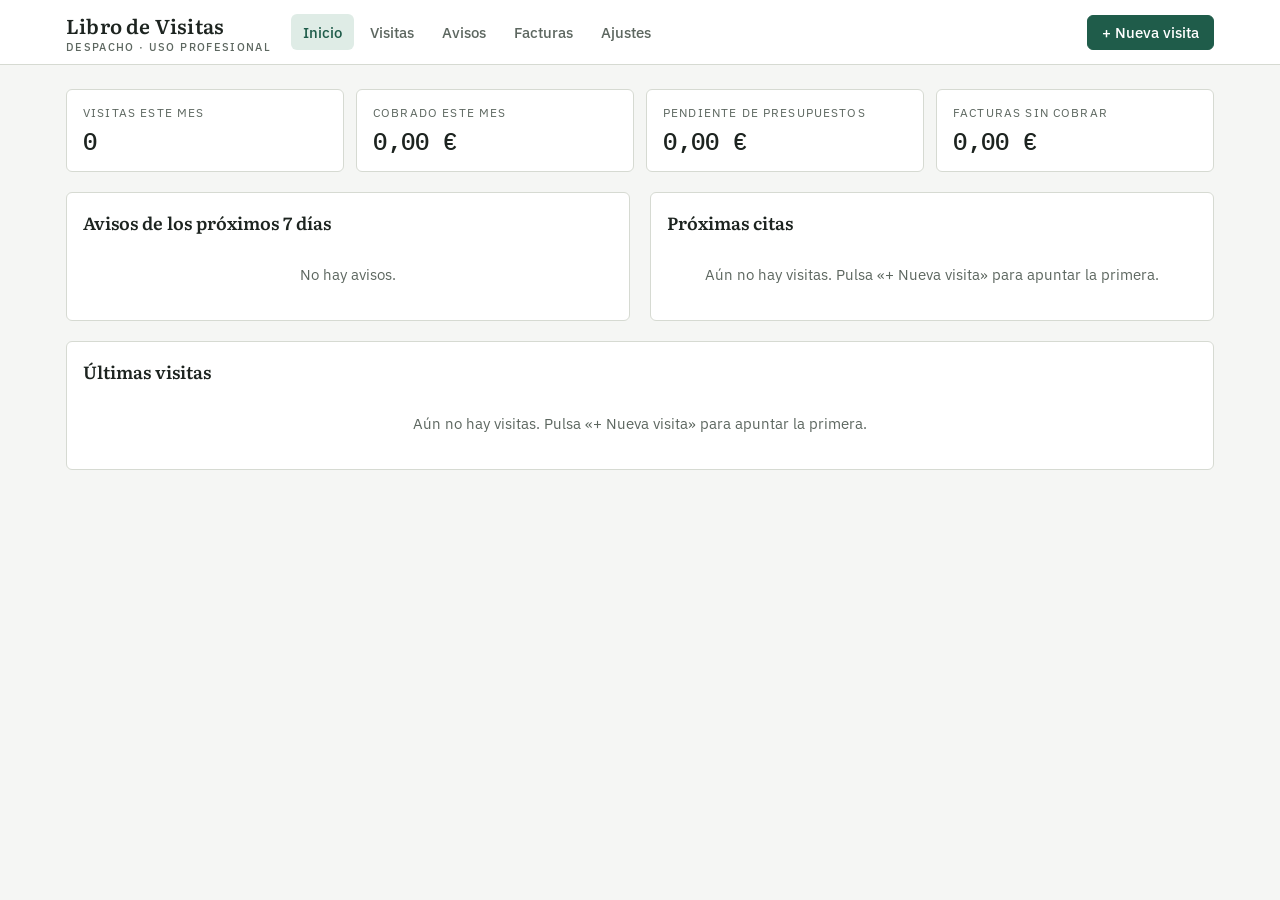
<file: despacho.html>
<!doctype html>
<html lang="es">
<head>
<meta charset="utf-8">
<meta name="viewport" content="width=device-width, initial-scale=1, viewport-fit=cover">
<title>Libro de Visitas</title>
<link rel="preconnect" href="https://fonts.googleapis.com">
<link rel="stylesheet" href="https://fonts.googleapis.com/css2?family=IBM+Plex+Sans:wght@400;500;600&family=IBM+Plex+Mono:wght@400;500&family=Literata:opsz,wght@7..72,500;7..72,600&display=swap">
<style>
/* Layout: barra superior con pestañas, contenido en una columna ancha; fichas en diálogos. */
:root{
  --bg:#f5f6f4; --surface:#ffffff; --sunken:#eceee9; --line:#d6dad2;
  --fg:#1d2420; --muted:#5d6760; --accent:#1f5c4a; --accent-fg:#ffffff; --accent-soft:#dfece6;
  --warn:#a5640c; --warn-soft:#f7ead4; --bad:#a8322a; --bad-soft:#f6dedb; --good:#2c7a4b; --good-soft:#dcefe2;
  --f-display:"Literata",Georgia,"Times New Roman",serif;
  --f-body:"IBM Plex Sans",system-ui,-apple-system,"Segoe UI",sans-serif;
  --f-mono:"IBM Plex Mono",ui-monospace,Menlo,Consolas,monospace;
  --r:6px;
}
@media (prefers-color-scheme: dark){:root:not([data-theme="light"]){
  --bg:#141917; --surface:#1b211e; --sunken:#111513; --line:#2f3833;
  --fg:#e4e9e5; --muted:#9aa59e; --accent:#6fbf9f; --accent-fg:#0e1a15; --accent-soft:#213a30;
  --warn:#e0a84f; --warn-soft:#3a2d17; --bad:#ec8b82; --bad-soft:#3d1f1c; --good:#7fcf9b; --good-soft:#1d3526; color-scheme:dark}}
:root[data-theme="dark"]{
  --bg:#141917; --surface:#1b211e; --sunken:#111513; --line:#2f3833;
  --fg:#e4e9e5; --muted:#9aa59e; --accent:#6fbf9f; --accent-fg:#0e1a15; --accent-soft:#213a30;
  --warn:#e0a84f; --warn-soft:#3a2d17; --bad:#ec8b82; --bad-soft:#3d1f1c; --good:#7fcf9b; --good-soft:#1d3526; color-scheme:dark}
*{box-sizing:border-box}
html,body{margin:0}
body{background:var(--bg);color:var(--fg);font:15px/1.5 var(--f-body)}
h1,h2,h3{font-family:var(--f-display);font-weight:600;margin:0;text-wrap:balance}
h2{font-size:1.45rem} h3{font-size:1.1rem}
.mono,.num{font-family:var(--f-mono);font-variant-numeric:tabular-nums}
.num{text-align:right;white-space:nowrap}
.muted{color:var(--muted)}
.wrap{max-width:1180px;margin:0 auto;padding-left:max(16px,env(safe-area-inset-left,0px));padding-right:max(16px,env(safe-area-inset-right,0px))}
header.top{background:var(--surface);border-bottom:1px solid var(--line);position:sticky;top:0;z-index:5}
header.top .wrap{display:flex;align-items:center;gap:20px;flex-wrap:wrap;padding-block:10px}
.brand{font-family:var(--f-display);font-size:1.25rem;font-weight:600;letter-spacing:.01em}
.brand small{display:block;font:500 .7rem var(--f-body);letter-spacing:.12em;text-transform:uppercase;color:var(--muted)}
nav.tabs{display:flex;gap:4px;flex-wrap:wrap}
nav.tabs button{background:none;border:0;padding:8px 12px;border-radius:var(--r);font:500 .95rem var(--f-body);color:var(--muted);cursor:pointer}
nav.tabs button[aria-current="page"]{background:var(--accent-soft);color:var(--accent)}
nav.tabs button:hover{color:var(--fg)}
.badge{display:inline-block;min-width:1.4em;padding:0 .4em;border-radius:99px;background:var(--bad);color:var(--surface);font-size:.75rem;text-align:center;margin-left:4px}
main{padding-block:24px 60px}
section.view{display:grid;gap:20px}
.row{display:flex;gap:12px;align-items:center;flex-wrap:wrap}
.spacer{flex:1}
.kpis{display:grid;grid-template-columns:repeat(auto-fit,minmax(190px,1fr));gap:12px}
.kpi{background:var(--surface);border:1px solid var(--line);border-radius:var(--r);padding:14px 16px}
.kpi .label{font-size:.72rem;letter-spacing:.1em;text-transform:uppercase;color:var(--muted)}
.kpi .value{font:500 1.5rem var(--f-mono);font-variant-numeric:tabular-nums;margin-top:4px}
.panel{background:var(--surface);border:1px solid var(--line);border-radius:var(--r);padding:16px;min-width:0}
.panel>h3{margin-bottom:10px}
.cols{display:grid;grid-template-columns:repeat(auto-fit,minmax(min(100%,420px),1fr));gap:20px}
.tbl{overflow-x:auto}
table{width:100%;border-collapse:collapse}
th,td{padding:8px 10px;border-bottom:1px solid var(--line);text-align:left;vertical-align:top}
th{font-size:.72rem;letter-spacing:.08em;text-transform:uppercase;color:var(--muted);font-weight:600}
tbody tr.click{cursor:pointer}
tbody tr.click:hover{background:var(--sunken)}
.pill{display:inline-block;padding:1px 8px;border-radius:99px;font-size:.78rem;font-weight:500;white-space:nowrap;background:var(--sunken);color:var(--muted)}
.pill.good{background:var(--good-soft);color:var(--good)} .pill.warn{background:var(--warn-soft);color:var(--warn)}
.pill.bad{background:var(--bad-soft);color:var(--bad)} .pill.acc{background:var(--accent-soft);color:var(--accent)}
.empty{padding:18px;color:var(--muted);text-align:center}
button,.btn{font:500 .92rem var(--f-body);border-radius:var(--r);border:1px solid var(--line);background:var(--surface);color:var(--fg);padding:7px 14px;cursor:pointer}
button:hover{border-color:var(--muted)}
button.primary{background:var(--accent);border-color:var(--accent);color:var(--accent-fg)}
button.danger{color:var(--bad)}
button.small{padding:3px 9px;font-size:.82rem}
button:focus-visible,input:focus-visible,select:focus-visible,textarea:focus-visible,nav.tabs button:focus-visible{outline:2px solid var(--accent);outline-offset:2px}
label{display:grid;gap:4px;font-size:.82rem;color:var(--muted);font-weight:500;min-width:0}
input,select,textarea{font:400 .95rem var(--f-body);color:var(--fg);background:var(--surface);border:1px solid var(--line);border-radius:var(--r);padding:7px 9px;width:100%;min-width:0}
textarea{min-height:76px;resize:vertical}
input[type=checkbox]{width:auto}
.grid{display:grid;grid-template-columns:repeat(auto-fit,minmax(min(100%,200px),1fr));gap:12px}
.full{grid-column:1/-1}
input.search{max-width:340px}
dialog{border:1px solid var(--line);border-radius:10px;background:var(--bg);color:var(--fg);padding:0;width:min(920px,calc(100vw - 24px));max-height:calc(100vh - 24px)}
dialog::backdrop{background:rgba(10,20,15,.45)}
dialog .dh{display:flex;align-items:center;gap:12px;padding:14px 18px;border-bottom:1px solid var(--line);background:var(--surface);position:sticky;top:0;z-index:2}
dialog .db{padding:18px;display:grid;gap:18px}
dialog .df{display:flex;gap:10px;flex-wrap:wrap;padding:12px 18px;border-top:1px solid var(--line);background:var(--surface);position:sticky;bottom:0}
.sum{display:grid;grid-template-columns:auto auto;justify-content:end;gap:4px 24px}
.sum .t{font-weight:600;border-top:1px solid var(--line);padding-top:4px}
.toasts{position:fixed;right:max(16px,env(safe-area-inset-right,0px));bottom:calc(16px + env(safe-area-inset-bottom,0px));display:grid;gap:8px;z-index:50;max-width:min(380px,calc(100vw - 32px))}
.toast{background:var(--fg);color:var(--bg);padding:12px 14px;border-radius:var(--r);box-shadow:0 6px 20px rgba(0,0,0,.2);display:flex;gap:10px;align-items:start}
.toast b{display:block}
.toast button{background:transparent;color:inherit;border-color:currentColor}
.note{background:var(--warn-soft);color:var(--fg);border-radius:var(--r);padding:10px 14px;font-size:.9rem}
#print-area{display:none}
/* Factura */
.inv{font:13px/1.45 var(--f-body);color:#111;background:#fff;padding:12mm 14mm;max-width:210mm;margin:0 auto}
.inv h1{font:600 22px var(--f-display);letter-spacing:.02em}
.inv .ih{display:flex;justify-content:space-between;gap:24px;border-bottom:2px solid #1f5c4a;padding-bottom:12px;margin-bottom:16px}
.inv .parties{display:grid;grid-template-columns:1fr 1fr;gap:24px;margin-bottom:18px}
.inv .lbl{font-size:10px;letter-spacing:.12em;text-transform:uppercase;color:#555;margin-bottom:2px}
.inv table th{color:#555;border-bottom:1px solid #999}
.inv table td{border-bottom:1px solid #ddd}
.inv .sum{margin-top:14px}
.inv .foot{margin-top:28px;font-size:11px;color:#444;border-top:1px solid #ccc;padding-top:8px}
@media print{
  body{background:#fff}
  body>*:not(#print-area){display:none!important}
  #print-area{display:block!important}
  .inv{padding:0;max-width:none}
  @page{size:A4;margin:14mm}
}
@media (prefers-reduced-motion:reduce){*{transition:none!important;animation:none!important}}
</style>
</head>
<body>
<header class="top"><div class="wrap">
  <div class="brand">Libro de Visitas<small>Despacho · uso profesional</small></div>
  <nav class="tabs" id="tabs">
    <button data-v="inicio">Inicio</button>
    <button data-v="visitas">Visitas</button>
    <button data-v="avisos">Avisos <span id="badge-avisos"></span></button>
    <button data-v="facturas">Facturas</button>
    <button data-v="ajustes">Ajustes</button>
  </nav>
  <span class="spacer"></span>
  <button class="primary" id="btn-nueva">+ Nueva visita</button>
</div></header>

<main class="wrap">
  <section class="view" id="v-inicio"></section>
  <section class="view" id="v-visitas" hidden></section>
  <section class="view" id="v-avisos" hidden></section>
  <section class="view" id="v-facturas" hidden></section>
  <section class="view" id="v-ajustes" hidden></section>
</main>

<dialog id="dlg-visita"></dialog>
<dialog id="dlg-factura"></dialog>
<dialog id="dlg-ver"></dialog>
<div class="toasts" id="toasts"></div>
<div id="print-area"></div>

<script>
"use strict";
/* ---------- Datos ---------- */
const KEY = "libro-visitas-v1";
const DEF_AJUSTES = {nombre:"", nif:"", colegiado:"", direccion:"", telefono:"", email:"", iban:"",
  serie:"F", siguiente:1, ivaPct:21, irpfPct:15, pie:"", ultimaCopia:null};
let S = load();
function load(){
  try{ const d = JSON.parse(localStorage.getItem(KEY)); if(d && d.visitas) { d.ajustes = Object.assign({}, DEF_AJUSTES, d.ajustes); d.facturas ||= []; return d; } }catch(e){}
  return {visitas:[], facturas:[], ajustes:{...DEF_AJUSTES}};
}
function save(){
  try{ localStorage.setItem(KEY, JSON.stringify(S)); }
  catch(e){ toast("No se ha podido guardar", "El navegador bloquea el almacenamiento. Exporta una copia desde Ajustes."); }
}
const uid = () => Date.now().toString(36) + Math.random().toString(36).slice(2,7);
const esc = s => String(s ?? "").replace(/[&<>"']/g, c => ({"&":"&amp;","<":"&lt;",">":"&gt;",'"':"&quot;","'":"&#39;"}[c]));
const r2 = n => Math.round((Number(n)||0)*100)/100;
const eur = n => (Number(n)||0).toLocaleString("es-ES",{style:"currency",currency:"EUR"});
const pad = n => String(n).padStart(2,"0");
const localDT = d => `${d.getFullYear()}-${pad(d.getMonth()+1)}-${pad(d.getDate())}T${pad(d.getHours())}:${pad(d.getMinutes())}`;
const today = () => localDT(new Date()).slice(0,10);
const fDate = s => { if(!s) return "—"; const d = new Date(s.length===10 ? s+"T00:00" : s); return isNaN(d) ? s : d.toLocaleDateString("es-ES",{day:"2-digit",month:"2-digit",year:"numeric"}); };
const fDT = s => { if(!s) return "—"; const d = new Date(s); return isNaN(d) ? s : d.toLocaleString("es-ES",{day:"2-digit",month:"2-digit",year:"numeric",hour:"2-digit",minute:"2-digit"}); };
const $ = (sel, el=document) => el.querySelector(sel);

/* ---------- Cálculos ---------- */
const pagado = v => r2((v.pagos||[]).reduce((a,p)=>a+(Number(p.importe)||0),0));
const presupuestoTotal = v => r2((Number(v.presupuesto)||0) * (1 + S.ajustes.ivaPct/100));
const pendiente = v => r2(presupuestoTotal(v) - pagado(v));
function calcFactura(lineas, ivaPct, irpfPct, conIrpf, aCuenta){
  const base = r2(lineas.reduce((a,l)=>a+(Number(l.importe)||0),0));
  const iva = r2(base*ivaPct/100);
  const irpf = conIrpf ? r2(base*irpfPct/100) : 0;
  const total = r2(base + iva - irpf);
  const ac = r2(aCuenta);
  return {base, iva, irpf, total, aCuenta:ac, aPagar:r2(total-ac)};
}
const ESTADOS = {"pendiente":"warn","en curso":"acc","facturado":"good","cerrado":""};
const pillEstado = e => `<span class="pill ${ESTADOS[e]??""}">${esc(e)}</span>`;
function todosAvisos(){
  const out=[]; S.visitas.forEach(v => (v.avisos||[]).forEach(a => out.push({a, v})));
  return out.sort((x,y)=> (x.a.fecha||"").localeCompare(y.a.fecha||""));
}
const vencido = a => !a.hecho && a.fecha && new Date(a.fecha) <= new Date();

/* ---------- Navegación ---------- */
let vista = "inicio";
function ir(v){
  vista = v;
  document.querySelectorAll("#tabs button").forEach(b => { if(b.dataset.v===v) b.setAttribute("aria-current","page"); else b.removeAttribute("aria-current"); });
  document.querySelectorAll("section.view").forEach(s => s.hidden = s.id !== "v-"+v);
  render();
}
$("#tabs").addEventListener("click", e => { const b = e.target.closest("button"); if(b) ir(b.dataset.v); });
$("#btn-nueva").onclick = () => abrirVisita(null);

function render(){
  const n = todosAvisos().filter(x=>vencido(x.a)).length;
  $("#badge-avisos").innerHTML = n ? `<span class="badge">${n}</span>` : "";
  ({inicio:rInicio, visitas:rVisitas, avisos:rAvisos, facturas:rFacturas, ajustes:rAjustes})[vista]();
}

/* ---------- Inicio ---------- */
function rInicio(){
  const now = new Date(), mes = localDT(now).slice(0,7);
  const vMes = S.visitas.filter(v => (v.fecha||"").startsWith(mes)).length;
  const pend = r2(S.visitas.filter(v=>v.estado!=="cerrado" && v.estado!=="facturado").reduce((a,v)=>a+Math.max(0,pendiente(v)),0));
  const cobradoMes = r2(S.visitas.flatMap(v=>v.pagos||[]).filter(p=>(p.fecha||"").startsWith(mes)).reduce((a,p)=>a+(Number(p.importe)||0),0));
  const factPend = r2(S.facturas.filter(f=>f.estado==="emitida").reduce((a,f)=>a+f.aPagar,0));
  const av = todosAvisos().filter(x=>!x.a.hecho);
  const limite = new Date(now.getTime()+7*864e5);
  const proxAv = av.filter(x=> new Date(x.a.fecha) <= limite);
  const proxVis = S.visitas.filter(v=>v.fecha && new Date(v.fecha) >= new Date(today()+"T00:00")).sort((a,b)=>a.fecha.localeCompare(b.fecha)).slice(0,8);
  const ultimas = [...S.visitas].sort((a,b)=>(b.fecha||"").localeCompare(a.fecha||"")).slice(0,8);
  const copia = S.ajustes.ultimaCopia ? Math.floor((now - new Date(S.ajustes.ultimaCopia))/864e5) : null;
  $("#v-inicio").innerHTML = `
    ${S.visitas.length && (copia===null || copia>=7) ? `<div class="note">Los datos se guardan solo en este navegador. ${copia===null?"Aún no has hecho ninguna copia de seguridad.":`Tu última copia tiene ${copia} días.`} <button class="small" onclick="exportar()">Descargar copia ahora</button></div>`:""}
    <div class="kpis">
      <div class="kpi"><div class="label">Visitas este mes</div><div class="value">${vMes}</div></div>
      <div class="kpi"><div class="label">Cobrado este mes</div><div class="value">${eur(cobradoMes)}</div></div>
      <div class="kpi"><div class="label">Pendiente de presupuestos</div><div class="value">${eur(pend)}</div></div>
      <div class="kpi"><div class="label">Facturas sin cobrar</div><div class="value">${eur(factPend)}</div></div>
    </div>
    <div class="cols">
      <div class="panel"><h3>Avisos de los próximos 7 días</h3>${tablaAvisos(proxAv, true)}</div>
      <div class="panel"><h3>Próximas citas</h3>${tablaVisitas(proxVis, true) }</div>
    </div>
    <div class="panel"><h3>Últimas visitas</h3>${tablaVisitas(ultimas)}</div>`;
}

/* ---------- Visitas ---------- */
let filtro = "", filtroEstado = "";
function rVisitas(){
  const q = filtro.toLowerCase();
  const list = S.visitas.filter(v => (!filtroEstado || v.estado===filtroEstado) &&
    (!q || [v.nombre,v.telefono,v.asunto,v.observaciones,v.nif,v.email].join(" ").toLowerCase().includes(q)))
    .sort((a,b)=>(b.fecha||"").localeCompare(a.fecha||""));
  $("#v-visitas").innerHTML = `
    <div class="row"><h2>Visitas</h2><span class="spacer"></span>
      <input class="search" id="q" type="search" placeholder="Buscar nombre, teléfono, asunto…" value="${esc(filtro)}">
      <select id="qe" style="width:auto"><option value="">Todos los estados</option>${Object.keys(ESTADOS).map(e=>`<option ${e===filtroEstado?"selected":""}>${e}</option>`).join("")}</select>
      <button onclick="exportarCSV()">Exportar CSV</button></div>
    <div class="panel">${tablaVisitas(list)}</div>`;
  const q1 = $("#q"); q1.oninput = () => { filtro = q1.value; rVisitas(); const n=$("#q"); n.focus(); n.setSelectionRange(n.value.length,n.value.length); };
  $("#qe").onchange = e => { filtroEstado = e.target.value; rVisitas(); };
}
function tablaVisitas(list, corta){
  if(!list.length) return `<div class="empty">${S.visitas.length ? "No hay visitas que mostrar." : "Aún no hay visitas. Pulsa «+ Nueva visita» para apuntar la primera."}</div>`;
  return `<div class="tbl"><table><thead><tr><th>Fecha</th><th>Cliente</th>${corta?"":"<th>Teléfono</th>"}<th>Asunto</th>${corta?"":`<th class="num">Presupuesto</th><th class="num">A cuenta</th><th class="num">Pendiente</th>`}<th>Estado</th></tr></thead><tbody>
  ${list.map(v=>`<tr class="click" onclick="abrirVisita('${v.id}')"><td class="mono">${fDT(v.fecha)}</td><td><b>${esc(v.nombre)}</b></td>${corta?"":`<td class="mono">${esc(v.telefono)}</td>`}<td>${esc((v.asunto||"").slice(0,90))}</td>
  ${corta?"":`<td class="num">${v.presupuesto?eur(presupuestoTotal(v)):"—"}</td><td class="num">${eur(pagado(v))}</td><td class="num">${v.presupuesto?eur(pendiente(v)):"—"}</td>`}<td>${pillEstado(v.estado)}</td></tr>`).join("")}
  </tbody></table></div>`;
}

/* ---------- Ficha de visita ---------- */
let edit = null;
function abrirVisita(id){
  const v = id ? S.visitas.find(x=>x.id===id) : null;
  edit = v ? structuredClone(v) : {id:uid(), nombre:"", telefono:"", email:"", nif:"", direccion:"", fecha:localDT(new Date()), asunto:"", observaciones:"", presupuesto:"", estado:"pendiente", pagos:[], avisos:[], nuevo:true};
  pintarVisita(); $("#dlg-visita").showModal();
}
function campo(k, lab, type="text", extra=""){ return `<label ${extra}>${lab}<input id="f-${k}" data-k="${k}" type="${type}" value="${esc(edit[k])}" ${type==="number"?'step="0.01" min="0"':""}></label>`; }
function pintarVisita(){
  const e = edit, d = $("#dlg-visita");
  const fact = S.facturas.filter(f=>f.visitaId===e.id);
  d.innerHTML = `
  <div class="dh"><h3>${e.nuevo?"Nueva visita":esc(e.nombre||"Visita")}</h3><span class="spacer"></span>${pillEstado(e.estado)}<button onclick="cerrarDlg('dlg-visita')">Cerrar</button></div>
  <div class="db">
    <div class="grid">
      ${campo("nombre","Nombre y apellidos *","text",'class="full"')}
      ${campo("telefono","Teléfono","tel")}
      ${campo("email","Email","email")}
      ${campo("fecha","Fecha y hora de la visita *","datetime-local")}
      <label>Estado<select id="f-estado" data-k="estado">${Object.keys(ESTADOS).map(s=>`<option ${s===e.estado?"selected":""}>${s}</option>`).join("")}</select></label>
      <label class="full">Resumen del asunto<textarea id="f-asunto" data-k="asunto">${esc(e.asunto)}</textarea></label>
      <label class="full">Observaciones<textarea id="f-observaciones" data-k="observaciones">${esc(e.observaciones)}</textarea></label>
      ${campo("presupuesto",`Presupuesto (base, sin IVA) €`,"number")}
      <label>Total con IVA ${S.ajustes.ivaPct}%<input id="f-ptotal" disabled value="${eur(presupuestoTotal(e))}"></label>
      ${campo("nif","NIF / CIF (para facturar)")}
      ${campo("direccion","Dirección fiscal (para facturar)")}
    </div>

    <div class="panel"><div class="row"><h3>Pagos a cuenta</h3><span class="spacer"></span>
      <span class="muted">Cobrado <b class="mono">${eur(pagado(e))}</b>${e.presupuesto?` · Pendiente <b class="mono">${eur(pendiente(e))}</b>`:""}</span></div>
      ${e.pagos.length?`<div class="tbl"><table><thead><tr><th>Fecha</th><th>Forma de pago</th><th>Concepto</th><th class="num">Importe</th><th></th></tr></thead><tbody>
      ${e.pagos.map(p=>`<tr><td class="mono">${fDate(p.fecha)}</td><td>${esc(p.metodo)}</td><td>${esc(p.nota)}</td><td class="num">${eur(p.importe)}</td><td><button class="small danger" onclick="quitar('pagos','${p.id}')">Quitar</button></td></tr>`).join("")}</tbody></table></div>`:`<p class="muted">Sin pagos registrados.</p>`}
      <div class="grid" style="margin-top:10px">
        <label>Fecha<input id="p-fecha" type="date" value="${today()}"></label>
        <label>Importe €<input id="p-importe" type="number" step="0.01" min="0"></label>
        <label>Forma de pago<select id="p-metodo"><option>Transferencia</option><option>Efectivo</option><option>Tarjeta</option><option>Bizum</option><option>Otro</option></select></label>
        <label>Concepto<input id="p-nota" placeholder="Provisión de fondos"></label>
      </div>
      <div class="row" style="margin-top:8px"><button onclick="addPago()">Añadir pago</button></div>
    </div>

    <div class="panel"><h3>Avisos</h3>
      ${e.avisos.length?`<div class="tbl"><table><thead><tr><th>Cuándo</th><th>Aviso</th><th></th></tr></thead><tbody>
      ${[...e.avisos].sort((a,b)=>a.fecha.localeCompare(b.fecha)).map(a=>`<tr><td class="mono">${fDT(a.fecha)} ${a.hecho?'<span class="pill good">hecho</span>':vencido(a)?'<span class="pill bad">vencido</span>':""}</td><td>${esc(a.texto)}</td>
      <td class="row" style="justify-content:end"><button class="small" onclick="toggleHecho('${a.id}')">${a.hecho?"Reabrir":"Hecho"}</button><button class="small" onclick="icsAviso('${a.id}')">Calendario</button><button class="small danger" onclick="quitar('avisos','${a.id}')">Quitar</button></td></tr>`).join("")}</tbody></table></div>`:`<p class="muted">Sin avisos programados.</p>`}
      <div class="grid" style="margin-top:10px">
        <label>Fecha y hora<input id="a-fecha" type="datetime-local"></label>
        <label class="full">Texto del aviso<input id="a-texto" placeholder="Llamar para pedir documentación, vence plazo…"></label>
      </div>
      <div class="row" style="margin-top:8px"><button onclick="addAviso()">Añadir aviso</button>
        <span class="muted">Rápido:</span><button class="small" onclick="presetAviso(1)">Mañana</button><button class="small" onclick="presetAviso(7)">1 semana</button><button class="small" onclick="presetAviso(15)">15 días</button><button class="small" onclick="presetAviso(30)">1 mes</button></div>
    </div>

    ${fact.length?`<div class="panel"><h3>Facturas de esta visita</h3><div class="tbl"><table><tbody>${fact.map(f=>`<tr class="click" onclick="verFactura('${f.id}')"><td class="mono">${esc(f.numero)}</td><td class="mono">${fDate(f.fecha)}</td><td class="num">${eur(f.total)}</td><td>${pillFact(f)}</td></tr>`).join("")}</tbody></table></div></div>`:""}
  </div>
  <div class="df">
    <button class="primary" onclick="guardarVisita()">Guardar</button>
    <button onclick="guardarVisita(true)">Guardar y facturar</button>
    <span class="spacer"></span>
    ${e.nuevo?"":`<button class="danger" id="btn-borrar" onclick="borrarVisita()">Eliminar visita</button>`}
  </div>`;
  d.querySelectorAll("[data-k]").forEach(inp => inp.addEventListener("input", () => {
    edit[inp.dataset.k] = inp.value;
    if(inp.dataset.k==="presupuesto") $("#f-ptotal").value = eur(presupuestoTotal(edit));
  }));
}
function leerCampos(){ $("#dlg-visita").querySelectorAll("[data-k]").forEach(i => edit[i.dataset.k] = i.value); }
function addPago(){
  leerCampos();
  const imp = r2($("#p-importe").value);
  if(!(imp>0)) return toast("Falta el importe", "Escribe el importe del pago a cuenta.");
  edit.pagos.push({id:uid(), fecha:$("#p-fecha").value||today(), importe:imp, metodo:$("#p-metodo").value, nota:$("#p-nota").value});
  pintarVisita();
}
function presetAviso(dias){
  const d = new Date(); d.setDate(d.getDate()+dias); d.setHours(9,30,0,0);
  $("#a-fecha").value = localDT(d); $("#a-texto").focus();
}
function addAviso(){
  leerCampos();
  const f = $("#a-fecha").value, t = $("#a-texto").value.trim();
  if(!f || !t) return toast("Faltan datos del aviso", "Indica fecha, hora y texto.");
  edit.avisos.push({id:uid(), fecha:f, texto:t, hecho:false, notificado:false});
  pedirPermiso(); pintarVisita();
}
function quitar(lista, id){ leerCampos(); edit[lista] = edit[lista].filter(x=>x.id!==id); pintarVisita(); }
function toggleHecho(id){ leerCampos(); const a = edit.avisos.find(x=>x.id===id); a.hecho = !a.hecho; pintarVisita(); }
function guardarVisita(facturar){
  leerCampos();
  if(!edit.nombre.trim()) return toast("Falta el nombre", "El nombre del cliente es obligatorio.");
  edit.presupuesto = edit.presupuesto==="" ? "" : r2(edit.presupuesto);
  const nuevo = edit.nuevo; delete edit.nuevo;
  const i = S.visitas.findIndex(x=>x.id===edit.id);
  if(i>=0) S.visitas[i] = edit; else S.visitas.push(edit);
  save(); $("#dlg-visita").close(); render();
  toast(nuevo?"Visita apuntada":"Cambios guardados", edit.nombre);
  if(facturar) abrirFactura(edit.id);
}
function borrarVisita(){
  const b = $("#btn-borrar");
  if(b.dataset.ok){ S.visitas = S.visitas.filter(x=>x.id!==edit.id); save(); $("#dlg-visita").close(); render(); toast("Visita eliminada",""); }
  else { b.dataset.ok = 1; b.textContent = "Pulsa otra vez para confirmar"; }
}
function cerrarDlg(id){ $("#"+id).close(); }

/* ---------- Avisos ---------- */
function rAvisos(){
  const all = todosAvisos();
  const pend = all.filter(x=>!x.a.hecho), hechos = all.filter(x=>x.a.hecho).reverse().slice(0,30);
  const permiso = "Notification" in window ? Notification.permission : "no disponible";
  $("#v-avisos").innerHTML = `
    <div class="row"><h2>Avisos</h2><span class="spacer"></span>
      <span class="muted">Notificaciones del sistema: <b>${permiso==="granted"?"activadas":permiso==="denied"?"bloqueadas":permiso}</b></span>
      ${permiso==="default"?`<button onclick="pedirPermiso(true)">Activar notificaciones</button>`:""}
      <button onclick="icsTodos()">Exportar pendientes a calendario (.ics)</button></div>
    <p class="muted" style="margin:0">Los avisos saltan mientras esta página está abierta en el navegador. Para recibirlos también en el móvil, expórtalos a tu calendario (Google, Outlook o Apple) con el botón .ics.</p>
    <div class="panel"><h3>Pendientes</h3>${tablaAvisos(pend, false)}</div>
    <div class="panel"><h3>Hechos recientemente</h3>${tablaAvisos(hechos, false)}</div>`;
}
function tablaAvisos(list, corta){
  if(!list.length) return `<div class="empty">No hay avisos.</div>`;
  return `<div class="tbl"><table><thead><tr><th>Cuándo</th><th>Cliente</th><th>Aviso</th>${corta?"":"<th></th>"}</tr></thead><tbody>
  ${list.map(({a,v})=>`<tr class="click" onclick="abrirVisita('${v.id}')"><td class="mono">${fDT(a.fecha)} ${a.hecho?'<span class="pill good">hecho</span>':vencido(a)?'<span class="pill bad">vencido</span>':'<span class="pill">próximo</span>'}</td><td><b>${esc(v.nombre)}</b><br><span class="muted mono">${esc(v.telefono)}</span></td><td>${esc(a.texto)}</td>
  ${corta?"":`<td><button class="small" onclick="event.stopPropagation();marcar('${v.id}','${a.id}')">${a.hecho?"Reabrir":"Hecho"}</button></td>`}</tr>`).join("")}</tbody></table></div>`;
}
function marcar(vid, aid){ const a = S.visitas.find(v=>v.id===vid).avisos.find(x=>x.id===aid); a.hecho=!a.hecho; save(); render(); }
function pedirPermiso(explicit){
  if(!("Notification" in window)) return;
  if(Notification.permission==="default") Notification.requestPermission().then(()=>{ if(explicit) render(); });
}
function comprobarAvisos(){
  let cambio = false;
  S.visitas.forEach(v => (v.avisos||[]).forEach(a => {
    if(vencido(a) && !a.notificado){
      a.notificado = true; cambio = true;
      toast("Aviso: "+v.nombre, a.texto + (v.telefono? " · Tel. "+v.telefono:""), v.id, true);
      try{ if("Notification" in window && Notification.permission==="granted") new Notification("Aviso · "+v.nombre, {body:a.texto, tag:a.id}); }catch(e){}
    }
  }));
  if(cambio){ save(); render(); }
}
function icsEsc(s){ return String(s||"").replace(/\\/g,"\\\\").replace(/;/g,"\\;").replace(/,/g,"\\,").replace(/\n/g,"\\n"); }
function icsFecha(s){ const d = new Date(s); return d.toISOString().replace(/[-:]/g,"").replace(/\.\d{3}/,""); }
function icsEvento(a, v){
  const fin = new Date(new Date(a.fecha).getTime()+15*60000).toISOString();
  return ["BEGIN:VEVENT","UID:"+a.id+"@libro-visitas","DTSTAMP:"+icsFecha(new Date().toISOString()),"DTSTART:"+icsFecha(a.fecha),"DTEND:"+icsFecha(fin),
    "SUMMARY:"+icsEsc(v.nombre+" · "+a.texto),"DESCRIPTION:"+icsEsc(`Tel.: ${v.telefono||"-"}\nAsunto: ${v.asunto||"-"}`),
    "BEGIN:VALARM","ACTION:DISPLAY","DESCRIPTION:"+icsEsc(a.texto),"TRIGGER:-PT10M","END:VALARM","END:VEVENT"].join("\r\n");
}
function descargarICS(evs, nombre){
  descargar(["BEGIN:VCALENDAR","VERSION:2.0","PRODID:-//Libro de Visitas//ES","CALSCALE:GREGORIAN",...evs,"END:VCALENDAR"].join("\r\n"), nombre, "text/calendar");
}
function icsAviso(id){ leerCampos(); const a = edit.avisos.find(x=>x.id===id); descargarICS([icsEvento(a, edit)], "aviso.ics"); }
function icsTodos(){ const p = todosAvisos().filter(x=>!x.a.hecho); if(!p.length) return toast("Sin avisos pendientes",""); descargarICS(p.map(x=>icsEvento(x.a,x.v)), "avisos-despacho.ics"); }

/* ---------- Facturación ---------- */
let fe = null;
function abrirFactura(vid){
  const v = S.visitas.find(x=>x.id===vid);
  const yaFact = r2(S.facturas.filter(f=>f.visitaId===vid && f.estado!=="anulada").reduce((a,f)=>a+f.aCuenta,0));
  fe = {visitaId:vid, fecha:today(), cliente:{nombre:v.nombre, nif:v.nif||"", direccion:v.direccion||"", email:v.email||""},
    lineas:[{concepto:"Honorarios profesionales" + (v.asunto?": "+v.asunto.split("\n")[0].slice(0,120):""), importe:Number(v.presupuesto)||0}],
    ivaPct:S.ajustes.ivaPct, irpfPct:S.ajustes.irpfPct, conIrpf:false, aCuenta:Math.max(0, r2(pagado(v)-yaFact)), notas:""};
  pintarFactura(); $("#dlg-factura").showModal();
}
function pintarFactura(){
  const c = calcFactura(fe.lineas, fe.ivaPct, fe.irpfPct, fe.conIrpf, fe.aCuenta);
  const numero = numeroSiguiente();
  $("#dlg-factura").innerHTML = `
  <div class="dh"><h3>Nueva factura <span class="mono muted">${esc(numero)}</span></h3><span class="spacer"></span><button onclick="cerrarDlg('dlg-factura')">Cancelar</button></div>
  <div class="db">
    ${!S.ajustes.nombre||!S.ajustes.nif?`<div class="note">Faltan los datos del despacho (nombre y NIF). Complétalos en Ajustes para que aparezcan en la factura.</div>`:""}
    <div class="grid">
      <label>Fecha de factura<input id="x-fecha" type="date" value="${fe.fecha}"></label>
      <label>Cliente<input id="x-nombre" value="${esc(fe.cliente.nombre)}"></label>
      <label>NIF / CIF<input id="x-nif" value="${esc(fe.cliente.nif)}"></label>
      <label class="full">Dirección fiscal<input id="x-direccion" value="${esc(fe.cliente.direccion)}"></label>
    </div>
    <div class="panel"><h3>Conceptos</h3>
      <div class="tbl"><table><thead><tr><th>Concepto</th><th class="num" style="width:160px">Importe (base) €</th><th></th></tr></thead><tbody>
      ${fe.lineas.map((l,i)=>`<tr><td><input data-l="${i}" data-f="concepto" value="${esc(l.concepto)}"></td><td><input data-l="${i}" data-f="importe" type="number" step="0.01" value="${l.importe}" style="text-align:right"></td><td>${fe.lineas.length>1?`<button class="small danger" onclick="fe.lineas.splice(${i},1);pintarFactura()">Quitar</button>`:""}</td></tr>`).join("")}
      </tbody></table></div>
      <div class="row" style="margin-top:8px"><button class="small" onclick="leerFactura();fe.lineas.push({concepto:'',importe:0});pintarFactura()">Añadir concepto</button></div>
    </div>
    <div class="grid">
      <label>IVA %<input id="x-iva" type="number" step="1" min="0" value="${fe.ivaPct}"></label>
      <label>Retención IRPF %<input id="x-irpf" type="number" step="1" min="0" value="${fe.irpfPct}"></label>
      <label style="align-self:end;display:flex;gap:8px;align-items:center"><input id="x-conirpf" type="checkbox" ${fe.conIrpf?"checked":""}> Aplicar retención (cliente empresa o profesional)</label>
      <label>Provisiones / pagos a cuenta a descontar €<input id="x-acuenta" type="number" step="0.01" min="0" value="${fe.aCuenta}"></label>
      <label class="full">Notas en la factura<input id="x-notas" value="${esc(fe.notas)}" placeholder="Opcional"></label>
    </div>
    <div class="sum mono" id="x-sum">${sumHTML(c, fe)}</div>
  </div>
  <div class="df"><button class="primary" onclick="emitirFactura()">Emitir factura ${esc(numero)}</button></div>`;
  $("#dlg-factura").querySelectorAll("input").forEach(i => i.addEventListener("input", () => { leerFactura(); $("#x-sum").innerHTML = sumHTML(calcFactura(fe.lineas, fe.ivaPct, fe.irpfPct, fe.conIrpf, fe.aCuenta), fe); }));
}
function sumHTML(c, f){
  return `<span>Base imponible</span><span class="num">${eur(c.base)}</span>
    <span>IVA ${f.ivaPct}%</span><span class="num">${eur(c.iva)}</span>
    ${c.irpf?`<span>Retención IRPF −${f.irpfPct}%</span><span class="num">−${eur(c.irpf)}</span>`:""}
    <span class="t">Total factura</span><span class="num t">${eur(c.total)}</span>
    ${c.aCuenta?`<span>Provisiones de fondos recibidas</span><span class="num">−${eur(c.aCuenta)}</span><span class="t">Líquido a pagar</span><span class="num t">${eur(c.aPagar)}</span>`:""}`;
}
function leerFactura(){
  const d = $("#dlg-factura");
  d.querySelectorAll("[data-l]").forEach(i => { const l = fe.lineas[i.dataset.l]; l[i.dataset.f] = i.dataset.f==="importe" ? (Number(i.value)||0) : i.value; });
  fe.fecha = $("#x-fecha").value; fe.cliente.nombre = $("#x-nombre").value; fe.cliente.nif = $("#x-nif").value; fe.cliente.direccion = $("#x-direccion").value;
  fe.ivaPct = Number($("#x-iva").value)||0; fe.irpfPct = Number($("#x-irpf").value)||0; fe.conIrpf = $("#x-conirpf").checked;
  fe.aCuenta = Number($("#x-acuenta").value)||0; fe.notas = $("#x-notas").value;
}
function numeroSiguiente(){ const y = (fe?.fecha||today()).slice(0,4); return `${S.ajustes.serie}${y}-${String(S.ajustes.siguiente).padStart(4,"0")}`; }
function emitirFactura(){
  leerFactura();
  if(!fe.cliente.nombre.trim()) return toast("Falta el cliente","");
  if(!fe.lineas.some(l=>l.concepto.trim() && l.importe)) return toast("Faltan conceptos","Añade al menos un concepto con importe.");
  const c = calcFactura(fe.lineas, fe.ivaPct, fe.irpfPct, fe.conIrpf, fe.aCuenta);
  const f = {id:uid(), numero:numeroSiguiente(), ...structuredClone(fe), ...c, estado: c.aPagar<=0 ? "cobrada" : "emitida", emisor:{...S.ajustes}};
  delete f.emisor.ultimaCopia;
  S.facturas.push(f); S.ajustes.siguiente++;
  const v = S.visitas.find(x=>x.id===fe.visitaId); if(v) v.estado = "facturado";
  save(); $("#dlg-factura").close(); if($("#dlg-visita").open) $("#dlg-visita").close();
  render(); verFactura(f.id); toast("Factura emitida", f.numero);
}
const pillFact = f => `<span class="pill ${f.estado==="cobrada"?"good":f.estado==="anulada"?"bad":"warn"}">${f.estado==="emitida"?"pendiente de cobro":f.estado}</span>`;
function rFacturas(){
  const anios = [...new Set(S.facturas.map(f=>f.fecha.slice(0,4)))].sort().reverse();
  const list = [...S.facturas].sort((a,b)=>b.numero.localeCompare(a.numero));
  const vivas = S.facturas.filter(f=>f.estado!=="anulada");
  const tri = t => vivas.filter(f=> f.fecha.startsWith(today().slice(0,4)) && Math.ceil(Number(f.fecha.slice(5,7))/3)===t);
  $("#v-facturas").innerHTML = `
    <div class="row"><h2>Facturas</h2><span class="spacer"></span><button onclick="exportarFacturasCSV()">Libro de facturas (CSV)</button></div>
    <div class="panel"><h3>Resumen ${today().slice(0,4)} por trimestre</h3><div class="tbl"><table><thead><tr><th>Trimestre</th><th class="num">Facturas</th><th class="num">Base</th><th class="num">IVA repercutido</th><th class="num">IRPF retenido</th><th class="num">Total</th></tr></thead><tbody>
    ${[1,2,3,4].map(t=>{const l=tri(t);const s=k=>r2(l.reduce((a,f)=>a+f[k],0));return `<tr><td>${t}T</td><td class="num">${l.length}</td><td class="num">${eur(s("base"))}</td><td class="num">${eur(s("iva"))}</td><td class="num">${eur(s("irpf"))}</td><td class="num">${eur(s("total"))}</td></tr>`}).join("")}
    </tbody></table></div></div>
    <div class="panel">${list.length?`<div class="tbl"><table><thead><tr><th>Número</th><th>Fecha</th><th>Cliente</th><th class="num">Base</th><th class="num">Total</th><th class="num">A pagar</th><th>Estado</th></tr></thead><tbody>
    ${list.map(f=>`<tr class="click" onclick="verFactura('${f.id}')"><td class="mono">${esc(f.numero)}</td><td class="mono">${fDate(f.fecha)}</td><td>${esc(f.cliente.nombre)}</td><td class="num">${eur(f.base)}</td><td class="num">${eur(f.total)}</td><td class="num">${eur(f.aPagar)}</td><td>${pillFact(f)}</td></tr>`).join("")}
    </tbody></table></div>`:`<div class="empty">Aún no hay facturas. Se emiten desde la ficha de una visita con «Guardar y facturar».</div>`}</div>`;
}
function facturaHTML(f){
  const em = f.emisor || S.ajustes;
  return `<div class="inv">
    <div class="ih"><div><h1>${esc(em.nombre||"(Nombre del despacho)")}</h1>
      <div>${em.colegiado?esc(em.colegiado)+"<br>":""}NIF: ${esc(em.nif||"—")}<br>${esc(em.direccion).replace(/\n/g,"<br>")}${em.telefono?"<br>Tel. "+esc(em.telefono):""}${em.email?" · "+esc(em.email):""}</div></div>
      <div style="text-align:right"><div class="lbl">Factura</div><div style="font:600 18px var(--f-mono)">${esc(f.numero)}</div><div class="lbl" style="margin-top:8px">Fecha</div><div>${fDate(f.fecha)}</div></div></div>
    <div class="parties"><div><div class="lbl">Cliente</div><b>${esc(f.cliente.nombre)}</b><br>NIF: ${esc(f.cliente.nif||"—")}<br>${esc(f.cliente.direccion)}</div><div></div></div>
    <table><thead><tr><th>Concepto</th><th class="num">Importe</th></tr></thead><tbody>
    ${f.lineas.filter(l=>l.concepto||l.importe).map(l=>`<tr><td>${esc(l.concepto)}</td><td class="num">${eur(l.importe)}</td></tr>`).join("")}</tbody></table>
    <div class="sum">${sumHTML(f, f)}</div>
    ${f.notas?`<p>${esc(f.notas)}</p>`:""}
    <div class="foot">${em.iban?`Forma de pago: transferencia a la cuenta <b>${esc(em.iban)}</b><br>`:""}${esc(em.pie||"")}</div>
  </div>`;
}
function verFactura(id){
  const f = S.facturas.find(x=>x.id===id), d = $("#dlg-ver");
  d.innerHTML = `<div class="dh"><h3 class="mono">${esc(f.numero)}</h3>${pillFact(f)}<span class="spacer"></span><button onclick="cerrarDlg('dlg-ver')">Cerrar</button></div>
  <div class="db" style="background:var(--sunken)">${facturaHTML(f)}</div>
  <div class="df"><button class="primary" onclick="imprimir('${f.id}')">Imprimir / guardar PDF</button>
   ${f.estado==="emitida"?`<button onclick="estadoFact('${f.id}','cobrada')">Marcar como cobrada</button>`:""}
   ${f.estado==="cobrada"?`<button onclick="estadoFact('${f.id}','emitida')">Marcar pendiente</button>`:""}
   <span class="spacer"></span>${f.estado!=="anulada"?`<button class="danger" id="btn-anular" onclick="anular('${f.id}')">Anular</button>`:""}</div>`;
  if(!d.open) d.showModal();
}
function imprimir(id){ $("#print-area").innerHTML = facturaHTML(S.facturas.find(x=>x.id===id)); window.print(); }
function estadoFact(id, e){ S.facturas.find(x=>x.id===id).estado = e; save(); render(); verFactura(id); }
function anular(id){
  const b = $("#btn-anular");
  if(!b.dataset.ok){ b.dataset.ok=1; b.textContent="Pulsa otra vez para anular"; return; }
  estadoFact(id,"anulada"); toast("Factura anulada","Su número se conserva. Si ya la entregaste, emite una factura rectificativa.");
}

/* ---------- Ajustes y copias ---------- */
function rAjustes(){
  const a = S.ajustes;
  const c = (k,l,t="text",cls="") => `<label class="${cls}">${l}<input data-a="${k}" type="${t}" value="${esc(a[k])}"></label>`;
  $("#v-ajustes").innerHTML = `
    <h2>Ajustes</h2>
    <div class="panel"><h3>Datos del despacho para las facturas</h3><div class="grid">
      ${c("nombre","Nombre o razón social","text","full")}${c("nif","NIF")}${c("colegiado","Colegiado/a nº y colegio")}
      ${c("telefono","Teléfono")}${c("email","Email")}${c("direccion","Dirección","text","full")}${c("iban","IBAN para transferencias","text","full")}
      ${c("pie","Texto al pie de la factura","text","full")}</div></div>
    <div class="panel"><h3>Numeración e impuestos</h3><div class="grid">
      ${c("serie","Serie (prefijo)")}${c("siguiente","Siguiente número","number")}${c("ivaPct","IVA por defecto %","number")}${c("irpfPct","Retención IRPF por defecto %","number")}</div>
      <p class="muted">Próxima factura: <b class="mono">${esc(a.serie)}${today().slice(0,4)}-${String(a.siguiente).padStart(4,"0")}</b>. La retención general de profesionales es el 15 % (7 % en los tres primeros años de actividad).</p></div>
    <div class="panel"><h3>Copia de seguridad</h3>
      <p class="muted">Todo se guarda en este navegador y en este equipo. Descarga copias con regularidad y guárdalas en un sitio seguro. Con la copia puedes pasar los datos a otro ordenador.</p>
      <div class="row"><button class="primary" onclick="exportar()">Descargar copia (.json)</button>
      <label class="btn" style="display:inline-block;color:var(--fg)">Restaurar copia…<input type="file" id="imp" accept=".json,application/json" hidden></label>
      <span class="muted">Última copia: ${a.ultimaCopia?fDT(a.ultimaCopia):"nunca"}</span></div></div>`;
  $("#v-ajustes").querySelectorAll("[data-a]").forEach(i => i.addEventListener("change", () => {
    a[i.dataset.a] = i.type==="number" ? (Number(i.value)||0) : i.value; save(); rAjustes();
  }));
  $("#imp").onchange = importar;
}
function descargar(txt, nombre, tipo){
  const u = URL.createObjectURL(new Blob([txt], {type:tipo+";charset=utf-8"}));
  const a = Object.assign(document.createElement("a"), {href:u, download:nombre}); document.body.append(a); a.click(); a.remove();
  setTimeout(()=>URL.revokeObjectURL(u), 2000);
}
function exportar(){
  S.ajustes.ultimaCopia = new Date().toISOString(); save();
  descargar(JSON.stringify(S, null, 1), `libro-visitas-copia-${today()}.json`, "application/json"); render();
}
function importar(ev){
  const file = ev.target.files[0]; if(!file) return;
  file.text().then(t => {
    const d = JSON.parse(t);
    if(!Array.isArray(d.visitas)) throw new Error();
    S = {visitas:d.visitas, facturas:d.facturas||[], ajustes:Object.assign({}, DEF_AJUSTES, d.ajustes)}; save(); render();
    toast("Copia restaurada", `${S.visitas.length} visitas y ${S.facturas.length} facturas.`);
  }).catch(()=>toast("No se ha podido restaurar", "El archivo no es una copia válida del Libro de Visitas."));
}
const csv = rows => "\uFEFF" + rows.map(r => r.map(x => `"${String(x??"").replace(/"/g,'""')}"`).join(";")).join("\r\n");
const n2 = n => (Number(n)||0).toFixed(2).replace(".",",");
function exportarCSV(){
  descargar(csv([["Fecha","Nombre","Teléfono","Email","NIF","Asunto","Observaciones","Presupuesto base","Pagado","Pendiente","Estado"],
    ...S.visitas.map(v=>[fDT(v.fecha),v.nombre,v.telefono,v.email,v.nif,v.asunto,v.observaciones,n2(v.presupuesto),n2(pagado(v)),n2(v.presupuesto?pendiente(v):0),v.estado])]), `visitas-${today()}.csv`, "text/csv");
}
function exportarFacturasCSV(){
  descargar(csv([["Número","Fecha","Cliente","NIF","Base","IVA %","IVA","IRPF %","IRPF","Total","A cuenta","A pagar","Estado"],
    ...[...S.facturas].sort((a,b)=>a.numero.localeCompare(b.numero)).map(f=>[f.numero,fDate(f.fecha),f.cliente.nombre,f.cliente.nif,n2(f.base),f.ivaPct,n2(f.iva),f.conIrpf?f.irpfPct:0,n2(f.irpf),n2(f.total),n2(f.aCuenta),n2(f.aPagar),f.estado])]), `libro-facturas-${today()}.csv`, "text/csv");
}

/* ---------- Avisos en pantalla ---------- */
function toast(titulo, texto, vid, fijo){
  const t = document.createElement("div"); t.className = "toast";
  t.innerHTML = `<div style="flex:1"><b>${esc(titulo)}</b>${esc(texto)}</div>${vid?`<button class="small">Abrir</button>`:""}<button class="small" aria-label="Cerrar">×</button>`;
  const [abrir, cerrar] = vid ? t.querySelectorAll("button") : [null, t.querySelector("button")];
  if(abrir) abrir.onclick = () => { abrirVisita(vid); t.remove(); };
  cerrar.onclick = () => t.remove();
  $("#toasts").append(t);
  if(!fijo) setTimeout(()=>t.remove(), 4500);
}

ir("inicio");
comprobarAvisos();
setInterval(comprobarAvisos, 30000);
window.addEventListener("storage", e => { if(e.key===KEY){ S = load(); render(); } });
</script>
</body>
</html>
</file>
